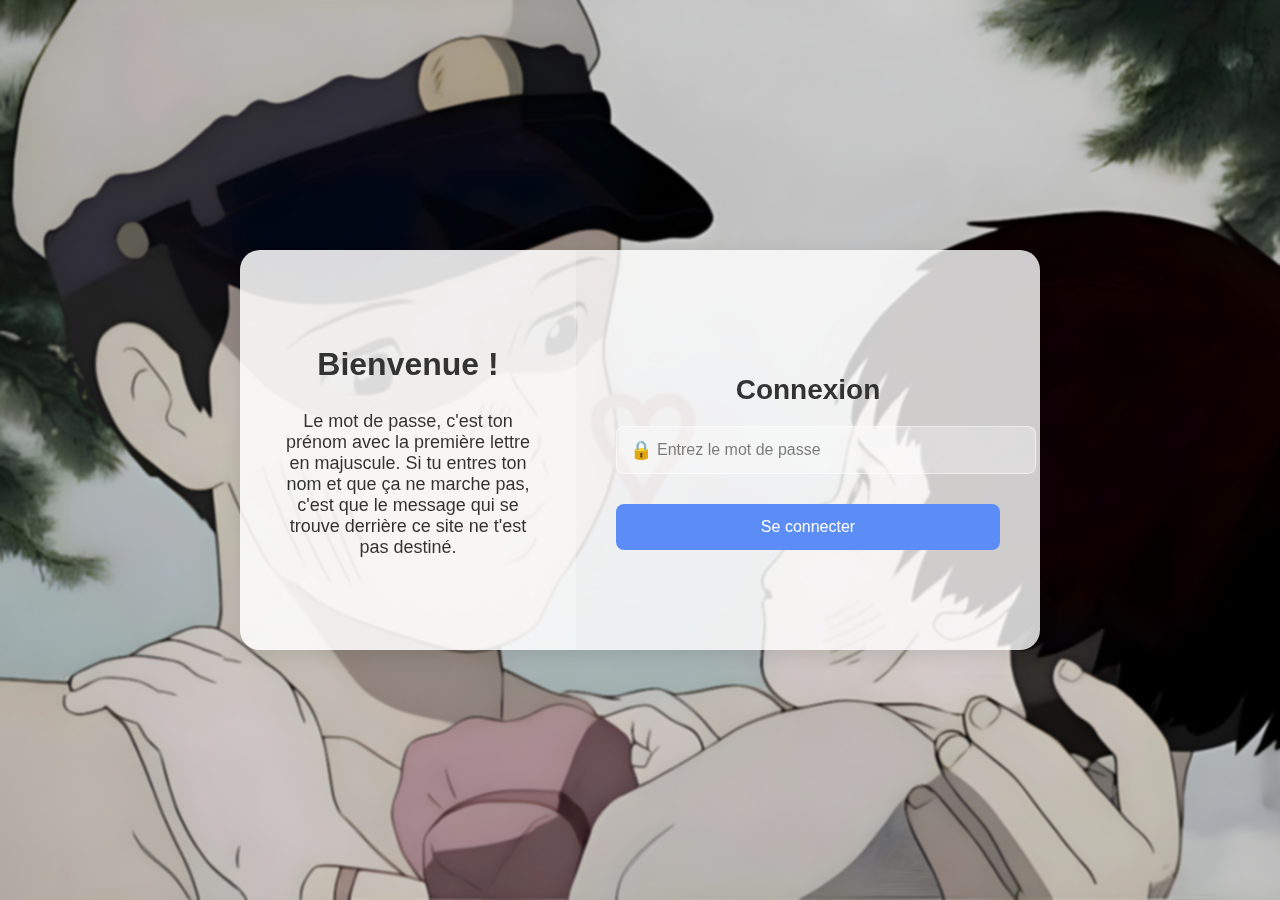
<file: index.html>
<!DOCTYPE html>
<html lang="fr">
<head>
    <meta charset="UTF-8" />
    <meta name="viewport" content="width=device-width, initial-scale=1.0" />
    <title>Page de Connexion</title>
    <style>
        body {
            font-family: Arial, sans-serif;
            background: url('./images/background.jpg') no-repeat center center/cover;
            display: flex;
            justify-content: center;
            align-items: center;
            height: 100vh;
            margin: 0;
            overflow: hidden;
            backdrop-filter: blur(1px);
        }

        .container {
            display: flex;
            width: 800px;
            height: 400px;
            background-color: rgba(255, 255, 255, 0.80);
            border-radius: 20px;
            box-shadow: 0 4px 20px rgba(0, 0, 0, 0.1);
            overflow: hidden;
            opacity: 1;
            transform: translateY(0);
            transition: opacity 0.5s ease, transform 0.5s ease;
            backdrop-filter: blur(0px);
        }

        .container.fade-out {
            opacity: 0;
            transform: translateY(-50px);
        }

        .left-side {
            background-color: rgba(255, 255, 255, 0.3);
            color: #000;
            padding: 40px;
            width: 40%;
            display: flex;
            flex-direction: column;
            justify-content: center;
            text-align: center;
            border-top-left-radius: 20px;
            border-bottom-left-radius: 20px;
        }

        .left-side h1 {
            font-size: 32px;
            margin-bottom: 10px;
            color: #333;
        }

        .left-side p {
            font-size: 18px;
            opacity: 0.8;
        }

        .right-side {
            padding: 40px;
            width: 60%;
            display: flex;
            flex-direction: column;
            justify-content: center;
        }

        h2 {
            font-size: 28px;
            color: #333;
            margin-bottom: 20px;
            text-align: center;
        }

        .input-box {
            position: relative;
            margin-bottom: 20px;
        }

        input[type="password"] {
            width: calc(100% - 20px);
            padding: 14px;
            padding-left: 40px;
            border: 1px solid rgba(255, 255, 255, 0.5);
            border-radius: 8px;
            outline: none;
            font-size: 16px;
            background-color: rgba(255, 255, 255, 0.3);
            transition: border 0.3s ease;
            color: #000;
        }

        input[type="password"]::placeholder {
            color: rgba(0, 0, 0, 0.5);
        }

        input[type="password"]:focus {
            border-color: #5c8df6;
        }

        .icon {
            position: absolute;
            left: 14px;
            top: 50%;
            transform: translateY(-50%);
            font-size: 18px;
            color: #000;
        }

        .btn {
            background-color: #5c8df6;
            color: #fff;
            padding: 14px;
            border: none;
            border-radius: 8px;
            cursor: pointer;
            width: 100%;
            font-size: 16px;
            transition: background-color 0.3s ease;
            margin-top: 10px;
        }

        .btn:hover {
            background-color: #4a76d4;
        }
    </style>
</head>
<body>

<div class="container" id="container">
    <!-- Partie gauche -->
    <div class="left-side">
        <h1>Bienvenue !</h1>
        <p>Le mot de passe, c'est ton prénom avec la première lettre en majuscule. Si tu entres ton nom et que ça ne marche pas, c'est que le message qui se trouve derrière ce site ne t'est pas destiné.</p>
    </div>

    <!-- Partie droite -->
    <div class="right-side">
        <h2>Connexion</h2>
        <div class="input-box">
            <span class="icon">🔒</span>
            <input type="password" id="password" placeholder="Entrez le mot de passe" />
        </div>
        <button class="btn" onclick="checkPassword()">Se connecter</button>
    </div>
</div>

<script>
    function checkPassword() {
        const password = document.getElementById("password").value;
        if (password === "Ambre") {
            const container = document.getElementById("container");
            container.classList.add("fade-out"); // Lance l'animation
            setTimeout(() => {
                window.location.href = "./Text.html"; // Redirige après l'animation
            }, 500);
        } else {
            alert("Mot de passe incorrect !");
        }
    }
</script>

</body>
</html>
</file>
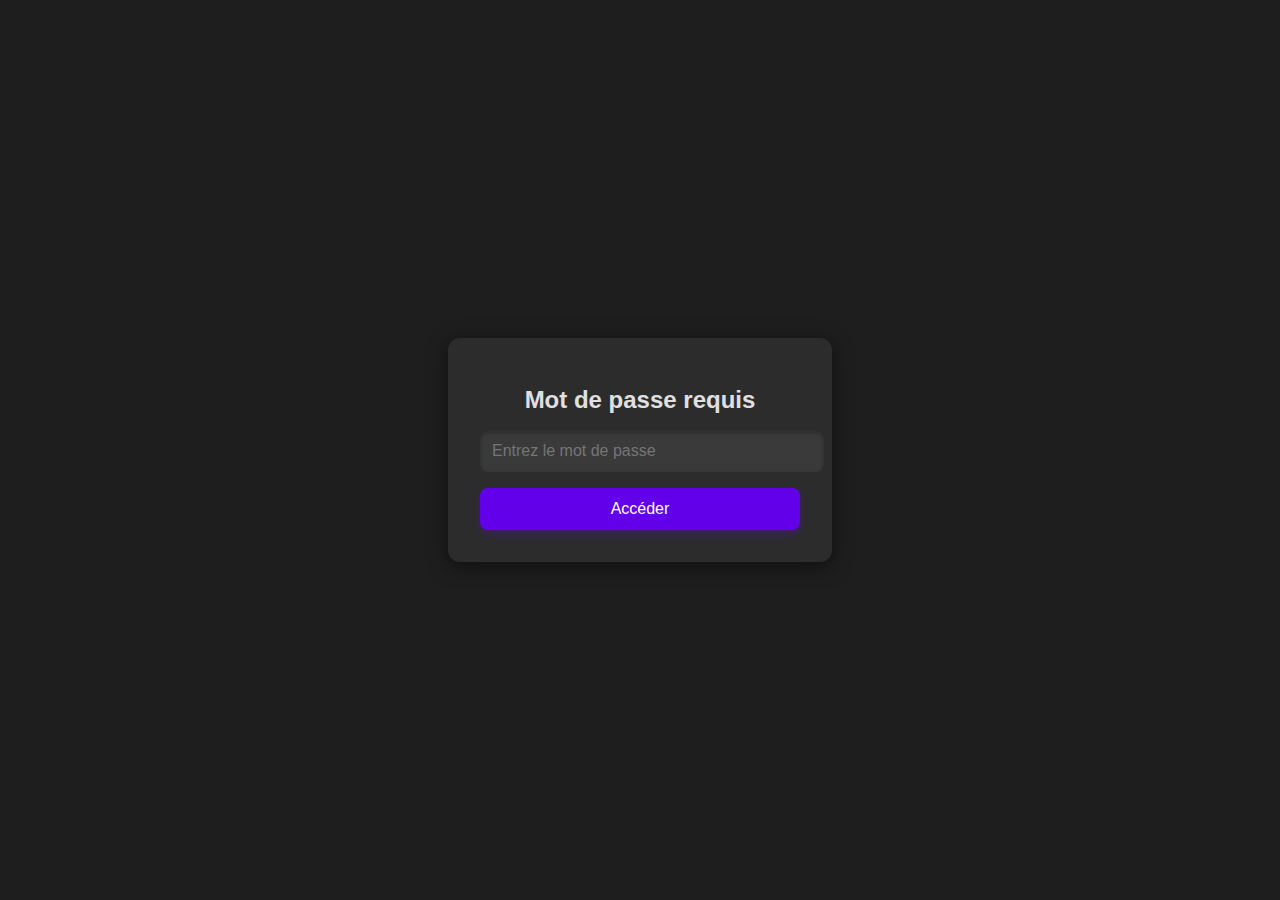
<file: login.html>
<!DOCTYPE html>
<html lang="fr">
<head>
    <meta charset="UTF-8" />
    <meta name="viewport" content="width=device-width, initial-scale=1.0" />
    <title>Accès protégé</title>
    <style>
        body {
            font-family: Arial, sans-serif;
            background-color: #1e1e1e;
            color: #fff;
            display: flex;
            justify-content: center;
            align-items: center;
            height: 100vh;
            margin: 0;
        }

        .container {
            background-color: #2c2c2c;
            padding: 2rem;
            border-radius: 12px;
            box-shadow: 0 4px 20px rgba(0, 0, 0, 0.5);
            text-align: center;
            width: 320px;
            transition: all 0.3s ease;
        }

        h1 {
            font-size: 24px;
            margin-bottom: 1rem;
            color: #e0e0e0;
        }

        input[type="password"] {
            width: 100%;
            padding: 12px;
            border: none;
            border-radius: 8px;
            margin-bottom: 1rem;
            background-color: #3a3a3a;
            color: #fff;
            font-size: 16px;
            outline: none;
            box-shadow: inset 0 2px 4px rgba(0, 0, 0, 0.3);
            transition: background-color 0.3s ease;
        }

        input[type="password"]:focus {
            background-color: #4a4a4a;
        }

        .btn {
            background-color: #6200ea;
            color: #fff;
            padding: 12px;
            border: none;
            border-radius: 8px;
            cursor: pointer;
            width: 100%;
            font-size: 16px;
            transition: background-color 0.3s ease;
            box-shadow: 0 4px 8px rgba(98, 0, 234, 0.3);
        }

        .btn:hover {
            background-color: #3700b3;
            box-shadow: 0 6px 12px rgba(98, 0, 234, 0.5);
        }
    </style>
</head>
<body>

<div class="container">
    <h1>Mot de passe requis</h1>
    <input type="password" id="password" placeholder="Entrez le mot de passe" />
    <button class="btn" onclick="checkPassword()">Accéder</button>
</div>

<script>
    function checkPassword() {
        const password = document.getElementById("password").value;
        if (password === "monmotdepasse") {
            window.location.href = "index.html"; // Redirige vers la page principale
        } else {
            alert("Mot de passe incorrect !");
        }
    }
</script>

</body>
</html>
</file>
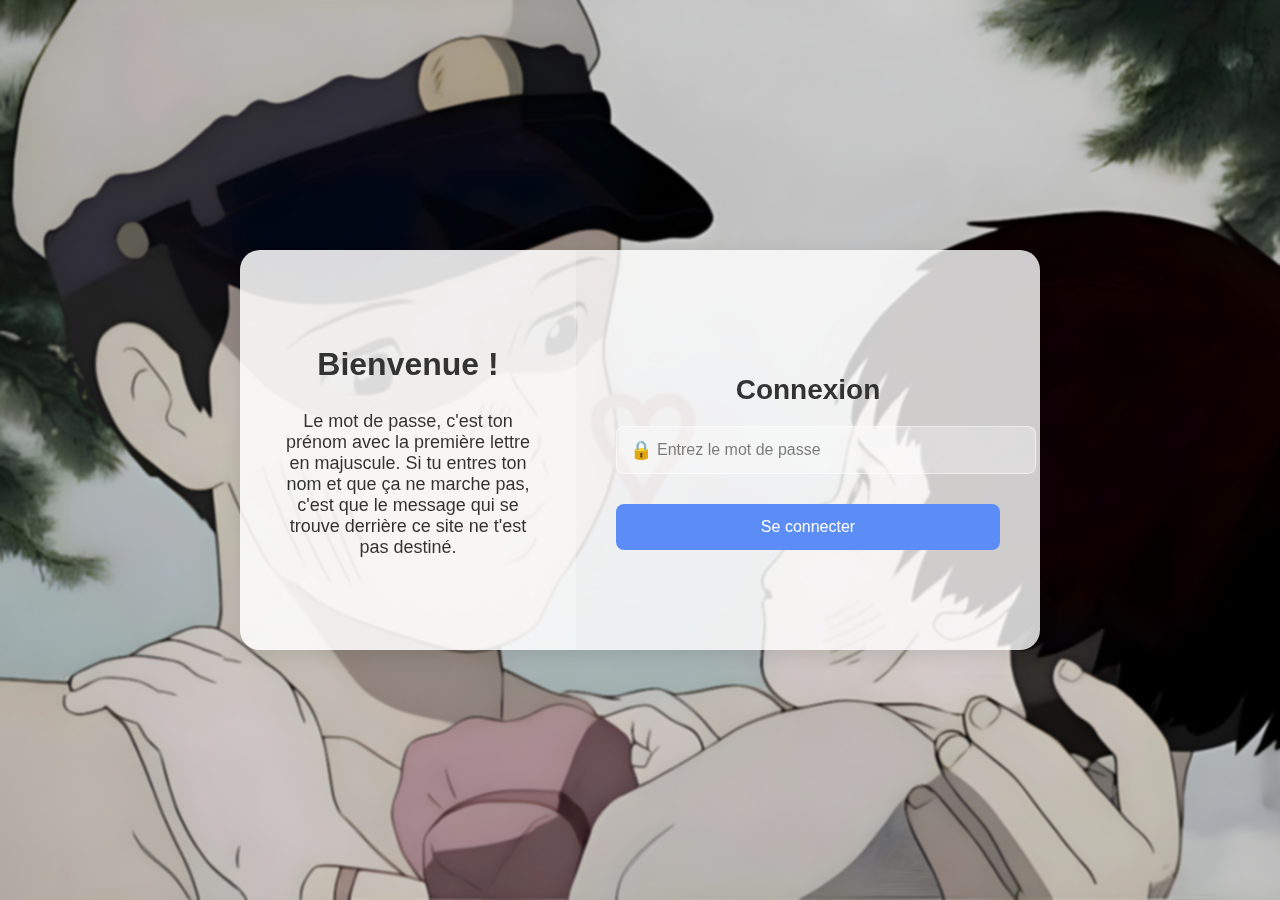
<file: menu.html>
<!DOCTYPE html>
<html lang="fr">
<head>
    <meta charset="UTF-8">
    <meta name="viewport" content="width=device-width, initial-scale=1.0">
    <title>Mes Lettres</title>
    <link rel="stylesheet" href="style.css">

    <script>
        if (!sessionStorage.getItem("access_granted")) {
            window.location.href = "index.html";
        }
    </script>
</head>
<body class="fond-photos">
    <div class="container">
        
        <div class="white-card">
            
            <img src="images/avatar.jpg" alt="Nous" class="avatar-img">
            
            <h1>💌 Mes lettres pour toi</h1>
            <p>Choisis une lettre...</p>

            <div class="scroll-area">
                <a href="lettres/lettre1.html" class="letter-btn">Lettre N°1 : L'écho de mon cœur 💓</a>
                <a href="#" class="letter-btn">SOON...</a>
                <a href="#" class="letter-btn">SOON...</a>
                <a href="#" class="letter-btn">SOON...</a>
                <a href="#" class="letter-btn">SOON...</a>
            </div>

        </div>
        
    </div>
</body>
</html>
</file>
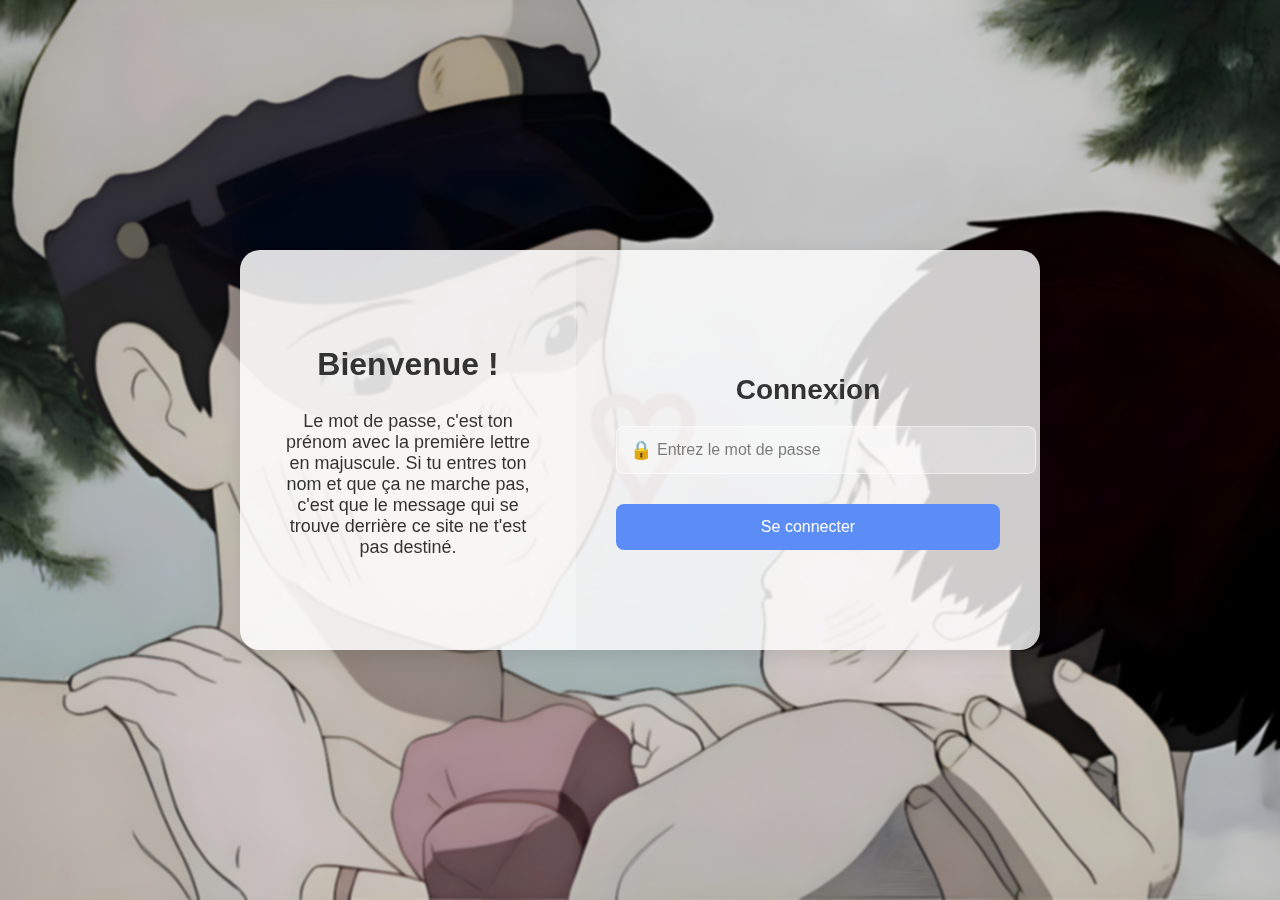
<file: lettres/lettre1.html>
<!DOCTYPE html>
<html lang="fr">
<head>
    <meta charset="UTF-8">
    <meta name="viewport" content="width=device-width, initial-scale=1.0">
    <title>Lettre 1</title>
    <link rel="stylesheet" href="../style.css">
    
    <script>
        // On vérifie si le ticket est là
        if (!sessionStorage.getItem("access_granted")) {
            // S'il n'est pas là, on renvoie à l'accueil (on remonte d'un dossier avec ../)
            window.location.href = "../index.html";
        }
    </script>
    <style>
        .text-content {
            text-align: justify;
            margin-top: 25px;
            font-size: 1.15em;
            line-height: 1.8;
            color: #4a4a4a;
            font-family: 'Lora', serif;
        }
        .text-content p { margin-bottom: 20px; }
        .back-link {
            display: block;
            text-align: left;
            margin-bottom: 10px;
            color: #be123c;
            text-decoration: none;
            font-weight: bold;
            font-size: 0.9em;
            transition: color 0.3s;
        }
        .back-link:hover { color: #881337; text-decoration: underline; }
        .signature {
            text-align: right;
            margin-top: 40px;
            font-family: 'Great Vibes', cursive;
            font-size: 1.8em;
            color: #be123c;
        }
    </style>
</head>
<body>
    <div class="container">
        <a href="../menu.html" class="back-link">← Retour</a>

        <h1>Un Rêve Silencieux</h1>

        <div class="text-content">
            <p>
                Encore une fois, mon cœur s’est emballé trop vite, poussé par ce besoin irrationnel mais brûlant de te savoir près de moi, même si je sais que cela ne peut pas arriver. Il suffit que ton image traverse mon esprit pour que mes doigts frémissent, comme s’ils se souvenaient de la chaleur de ta peau sans jamais l’avoir touchée.
            </p>
            <p>
                Les heures s’étirent et les nuits me semblent interminables, creusées d’un vide que rien ne comble. Pourtant, c’est toi qui gardes ma lumière vivante, toi qui m’offres la force de continuer. J’espère qu’un jour, peut-être, ce rêve que je porte en silence trouvera enfin le chemin de la réalité, et que nos deux âmes n’auront plus à se chercher.
            </p>
            
            <div class="signature">
                Ton copain
            </div>
        </div>
    </div>
</body>
</html>
</file>
<file: style.css>
/* Import d'une jolie police cursive depuis Google Fonts */
@import url('https://fonts.googleapis.com/css2?family=Great+Vibes&family=Lora:ital,wght@0,400;1,400&display=swap');

/* On définit le style général de la page */
body {
    margin: 0;
    padding: 0;
    font-family: 'Lora', serif; /* Police élégante pour le corps de texte */
    /* L'image d'arrière-plan florale */
    background-image: url('https://img.freepik.com/free-photo/vintage-flowers-background_23-2148906055.jpg');
    background-size: cover; /* L'image couvre tout l'écran */
    background-position: center;
    background-repeat: no-repeat;
    display: flex; /* Pour centrer le contenu */
    justify-content: center;
    align-items: center;
    min-height: 100vh; /* Prend toute la hauteur de l'écran */
}

/* La "carte" au milieu */
.container {
    background-color: rgba(255, 255, 255, 0.92); /* Blanc légèrement transparent */
    padding: 50px 40px;
    border-radius: 20px; /* Coins bien arrondis */
    /* Ombre douce et lumineuse */
    box-shadow: 0 15px 35px rgba(219, 39, 119, 0.2), 0 5px 15px rgba(0,0,0,0.05);
    text-align: center;
    max-width: 450px;
    width: 90%;
    border: 1px solid rgba(251, 207, 232, 0.8); /* Bordure rose très fine */
    backdrop-filter: blur(5px); /* Effet de flou derrière la carte */
}

/* Les titres */
h1 {
    font-family: 'Great Vibes', cursive; /* Police cursive romantique */
    color: #be123c; /* Rouge framboise profond */
    margin-bottom: 15px;
    font-size: 3em; /* Titre plus grand */
    font-weight: normal;
}

/* Le texte normal */
p {
    color: #57534e; /* Gris chaud */
    line-height: 1.7;
    font-size: 1.15em;
    margin: 15px 0;
}

/* Le petit message d'indice en rose */
.hint-message {
    color: #db2777 !important; /* Rose vif */
    font-style: italic;
    font-weight: 500;
}

/* La zone pour écrire le mot de passe */
input[type="text"] {
    padding: 15px;
    border: 2px solid #f9a8d4; /* Bordure rose clair */
    border-radius: 50px; /* Arrondi complet (style "pillule") */
    width: 60%;
    margin-top: 20px;
    outline: none;
    font-size: 1em;
    text-align: center;
    background-color: #fffbff; /* Fond légèrement rosé */
    transition: all 0.3s ease;
}

input[type="text"]:focus {
    border-color: #be123c; /* Devient rose foncé au clic */
    box-shadow: 0 0 0 4px rgba(190, 18, 60, 0.1); /* Petit halo rose */
    background-color: white;
}

/* Le bouton */
button {
    background: linear-gradient(45deg, #be123c, #db2777); /* Dégradé de rose */
    color: white;
    border: none;
    padding: 15px 30px;
    border-radius: 50px; /* Arrondi complet */
    font-size: 1.1em;
    font-family: 'Lora', serif;
    cursor: pointer;
    margin-left: 10px;
    box-shadow: 0 5px 15px rgba(190, 18, 60, 0.3);
    transition: all 0.3s ease;
}

button:hover {
    transform: translateY(-3px); /* Remonte un peu */
    box-shadow: 0 8px 20px rgba(190, 18, 60, 0.4);
    filter: brightness(1.1);
}

/* Message d'erreur */
#errorMessage {
    color: #e11d48;
    background-color: #ffe4e6;
    padding: 10px;
    border-radius: 10px;
    font-size: 0.95em;
    margin-top: 20px;
    border: 1px solid #fca5a5;
}
</file>
